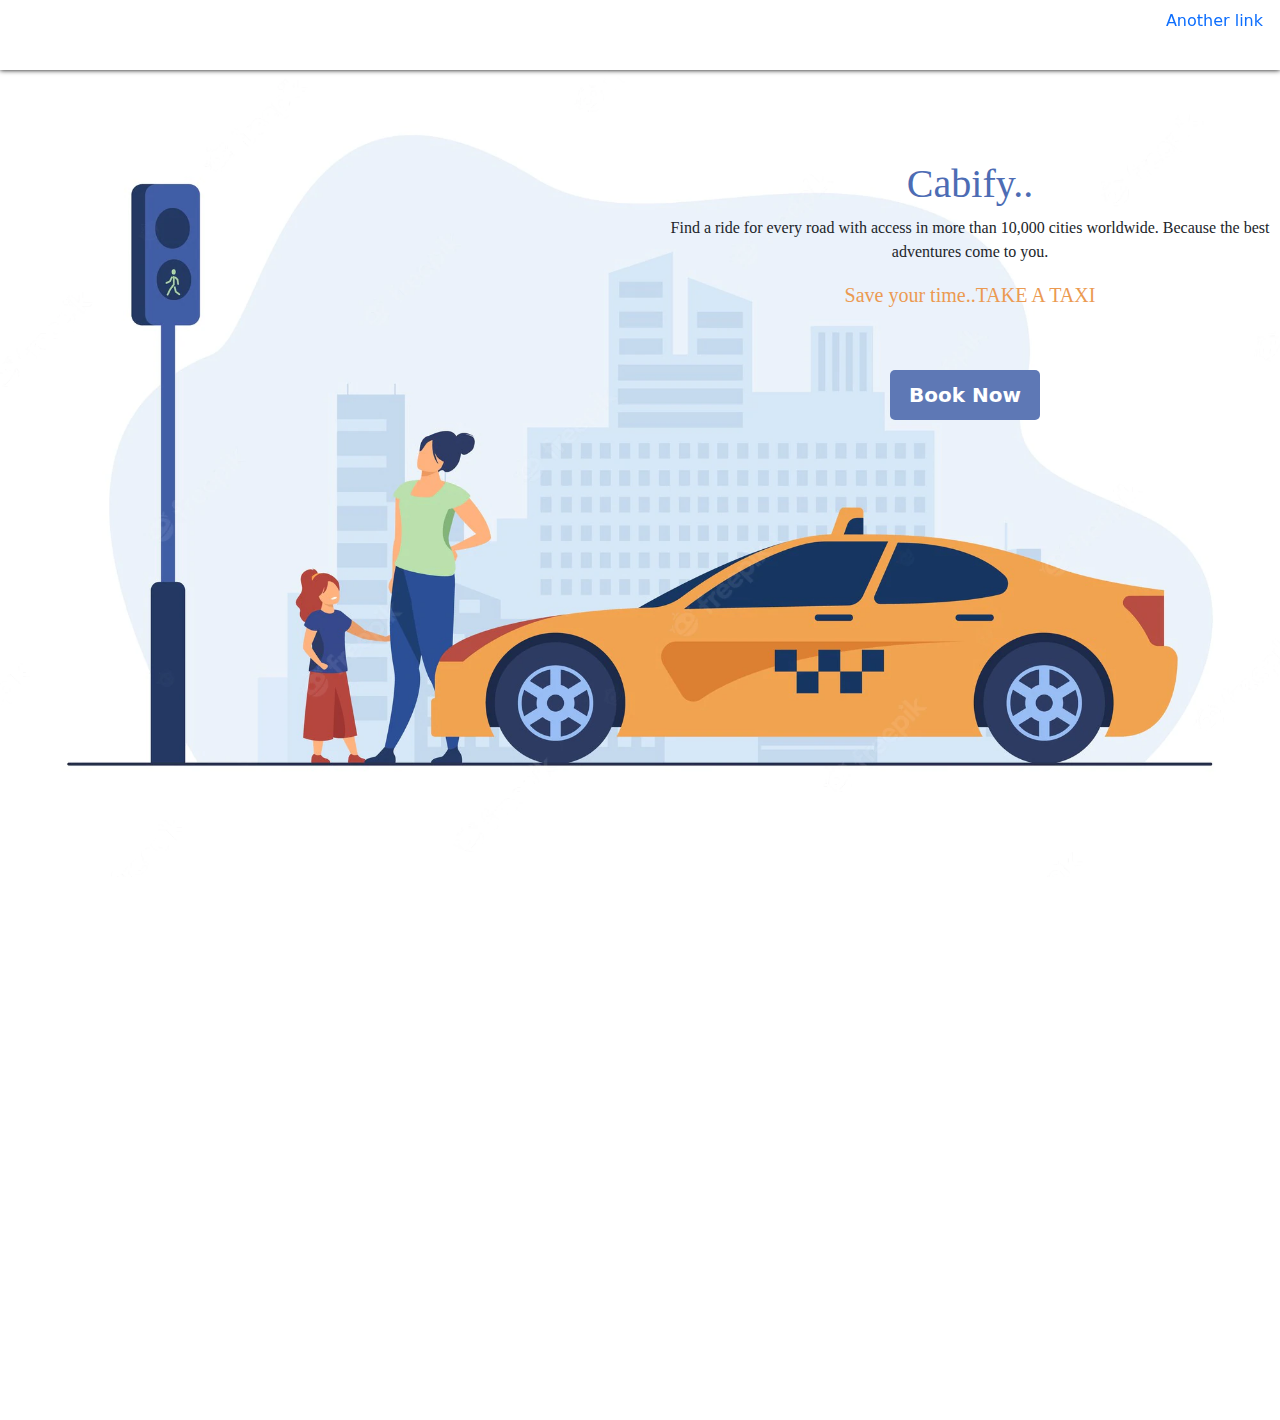
<file: assessment/home.html>
<!DOCTYPE html>
<html lang="en">
<head>
    <meta charset="UTF-8">
    <meta http-equiv="X-UA-Compatible" content="IE=edge">
    <meta name="viewport" content="width=device-width, initial-scale=1.0">
    <!-- Bootstrap CSS v5.2.1 -->
    <link href="https://cdn.jsdelivr.net/npm/bootstrap@5.2.1/dist/css/bootstrap.min.css" rel="stylesheet" crossorigin="anonymous">
    <title>navbar</title>
    <style>
        body{
            margin: 0;
        }
        header{
            height: 70px;
            box-shadow: 0 0 5px black;
            position: sticky;
            top: 0;
            width: 100%;
            backdrop-filter: blur(10px);
        }
        .nav{
            border: none;
            float: right;
        }
        main{
            min-height: 150vh;
            background-image:url('image/1f.jpg') ;
            background-attachment: fixed;
            background-size:contain;
            background-repeat: no-repeat;
            background-position:left;
           

        }
        .textcontent{
            width:700px;
            height: 500px;
            border: 10px;
           text-align: center;
            float: right;
            font-family: cursive;
            padding-top: 90px;
            padding-left: 80px;
     
        }
        input[type=button]{
           
           background-color: #5e78b5;
        height: 50px;
        width:150px;
        color: white;
        border: none;
        border-radius: 5px;
           margin-top: -200px;
           margin-left: 500px;
          margin-right: 240px;
           float: right;
           
          
        }

    </style>
</head>
<body>
    <header>
        <!-- Nav tabs -->
        <ul class="nav nav-tabs" id="navId" role="tablist">
          
     
            <li class="nav-item" role="presentation">
                <a href="#tab5Id" class="nav-link" data-bs-toggle="tab">Another link</a>
            </li>
          
        </ul>
        
        <!-- Tab panes -->
        <div class="tab-content" id="myTabContent">
            <div class="tab-pane fade show active" id="tab1Id" role="tabpanel"></div>
            <div class="tab-pane fade" id="tab2Id" role="tabpanel"></div>
            <div class="tab-pane fade" id="tab3Id" role="tabpanel"></div>
            <div class="tab-pane fade" id="tab4Id" role="tabpanel"></div>
            <div class="tab-pane fade" id="tab5Id" role="tabpanel"></div>
        </div>
        
       
        <script>
            var triggerEl = document.querySelector('#navId a')
            bootstrap.Tab.getInstance(triggerEl).show() // Select tab by name
        </script>
        
    </header>
    <main>
        <div class="columns">
            <div class="column">
                <div class="col1">
                </div>
            </div>
            <div class="column">
                <div class="col2">
                  
                    
                    <div class="textcontent">
                        <H1 style="color:#4d6cb4;">Cabify..</H1>
                        <P>Find a ride for every road with access in more than 10,000 cities worldwide. Because the best adventures come to you.</P>
                        <p style="font-size:20px;color:#eb9a51 ;">Save your time..TAKE A TAXI</p>
                     </div>
                        
                 <div class="left-btn">
                    <a href="index.html" style="text-decoration: none;color: white; font-size: 20px;"><input type="button" value="Book Now" style="font-weight: bold;"></a>
                    </div>
                    
                </div>
            </div>
        </div>  


    
        </div>
    </main>
</body>
</html>
</file>
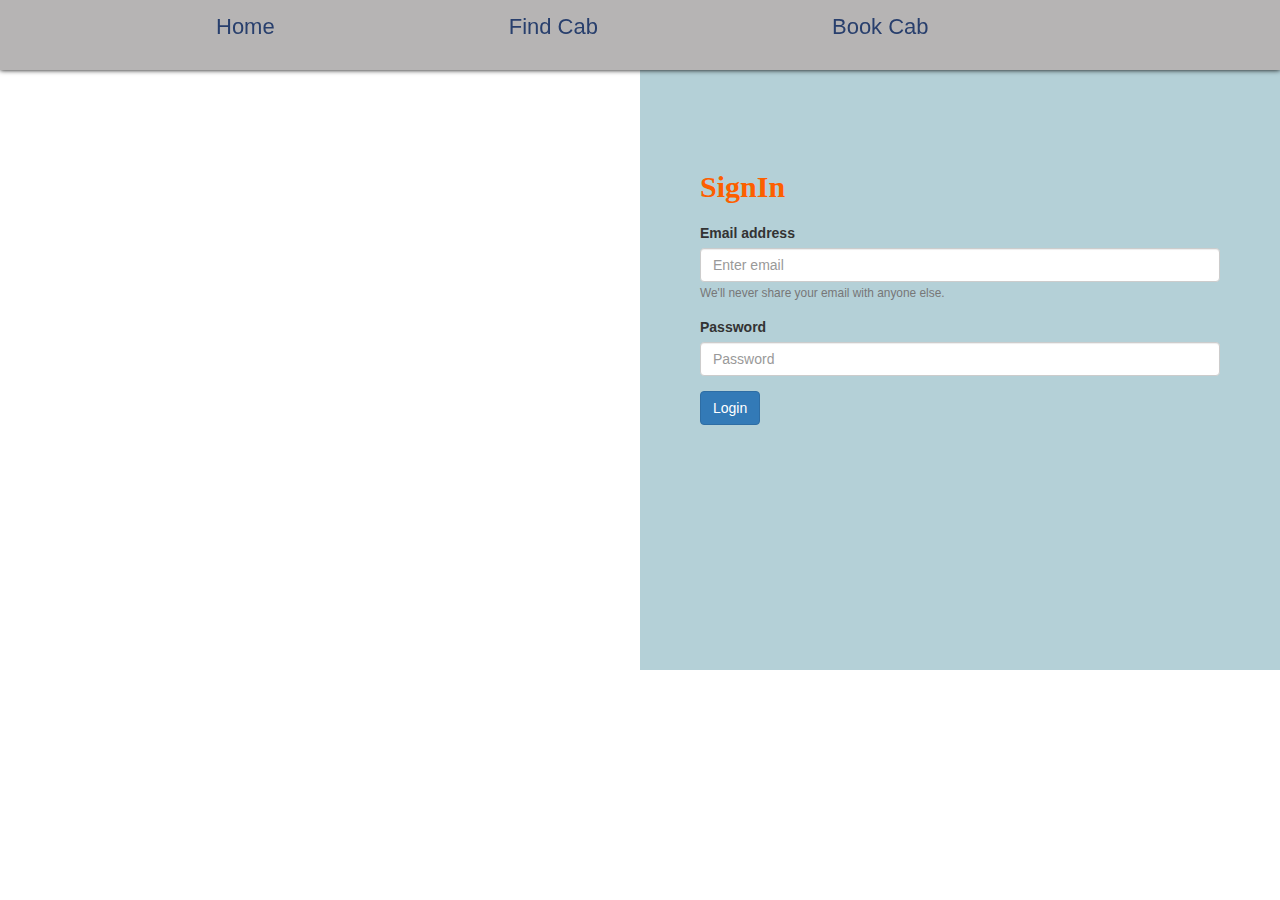
<file: assessment/login.html>
<!DOCTYPE html>
<head>
    <title>Login</title>
    <link rel="stylesheet" href="https://maxcdn.bootstrapcdn.com/bootstrap/3.4.1/css/bootstrap.min.css">
    <script src="https://ajax.googleapis.com/ajax/libs/jquery/3.6.0/jquery.min.js"></script>
    <script src="https://maxcdn.bootstrapcdn.com/bootstrap/3.4.1/js/bootstrap.min.js"></script>
    <link rel="stylesheet" href="./css/style.css" type="text/css">
    <style>
   /* button{
        transition-duration: 0.5s;
        box-shadow: 5px 5px 15px #686868;
    }
    button:hover{
        background-color: hsl(210, 100%, 40%);
        box-shadow: -5px 5px 15px #686868;
    } */
    header{
            height: 70px;
            box-shadow: 0 0 5px black;
            position: sticky;
            top: 0;
            width: 100%;
            backdrop-filter: blur(10px);
            background-color: rgb(156 154 154 / 74%);
        }
        .nav{
            border: none;
            float:left;
        }
        .nav-item a{
            text-decoration: none;
            color: #283f6d;
            font-size: 22px;
            margin-left: 200px;
        }
</style>
</head>
<body>
    <!--navbar-->
<header>
    <!-- Nav tabs -->
    <ul class="nav nav-tabs" id="navId" role="tablist">
      
        <li class="nav-item" role="presentation">
            <a href="home.html" class="nav-link" data-bs-toggle="tab">Home</a>
        </li>
        <li class="nav-item" role="presentation">
            <a href="index.html" class="nav-link" data-bs-toggle="tab">Find Cab</a>
        </li>
        <li class="nav-item" role="presentation">
            <a href="booking.html" class="nav-link" data-bs-toggle="tab" style="text-align:left">Book Cab</a>
        </li>
      
    </ul>
    
    <!-- Tab panes -->
    <div class="tab-content" id="myTabContent">
        <div class="tab-pane fade show active" id="tab1Id" role="tabpanel"></div>
        <div class="tab-pane fade" id="tab2Id" role="tabpanel"></div>
        <div class="tab-pane fade" id="tab3Id" role="tabpanel"></div>
        <div class="tab-pane fade" id="tab4Id" role="tabpanel"></div>
        <div class="tab-pane fade" id="tab5Id" role="tabpanel"></div>
    </div>
    
   
    <script>
        var triggerEl = document.querySelector('#navId a')
        bootstrap.Tab.getInstance(triggerEl).show() // Select tab by name
    </script>
    
</header>


    <div class="columns">
        <div class="column">
            <div class="col1">
            </div>
        </div>
        <div class="column">
            <div class="col2">
                <h1 style="font-size: 30px; font-weight: bolder;">SignIn</h1><br>
                <form name="loginform" id="loginform" onsubmit="validate(event)">
                    <div class="form-group">
                    <label for="email">Email address</label>
                    <input type="email" class="form-control" id="email" minlength="5" maxlength="50" aria-describedby="emailHelp" placeholder="Enter email" required>
                    <small id="emailHelp" class="form-text text-muted">We'll never share your email with anyone else.</small>
                    </div>
                    <div  class="form-group">
                    <label for="password">Password</label>
                    <input type="password" class="form-control" id="password" placeholder="Password">
                    </div>
                   
                    <div class="d-grid mt-4">
                        <button class="btn btn-primary shadow" id="btn-login">Login</button>
                    </div>
                </form>
            </div>
        </div>
    </div>
    <script src="https://cdn.jsdelivr.net/npm/@popperjs/core@2.11.6/dist/umd/popper.min.js" crossorigin="anonymous">
    </script>

<script src="https://cdn.jsdelivr.net/npm/bootstrap@5.2.1/dist/js/bootstrap.min.js" crossorigin="anonymous">
    </script>

<script>
    var email = document.forms['loginform']['email'];
    var password = document.forms['loginform']['password'];
    var cpassword = document.forms['loginform']['cpassword'];
    var btn = document.getElementById('btn-login');

    function validate(e){
        e.preventDefault();
    }

    document.querySelectorAll('#loginform input').forEach(e=>{
        e.addEventListener('keyup', function(event){
            var isValid = true;
            if(!email.validity.valid || !password.validity.valid){
                isValid = false;
            }

            if(password.value != cpassword.value){
                isValid = false;
                console.log('invalid password')
            }

            if(!isValid){
                btn.setAttribute('disabled', true)
            }
            else{
                btn.removeAttribute('disabled');
            }
        })
    });
    
</script>


</body>
</html>
</file>
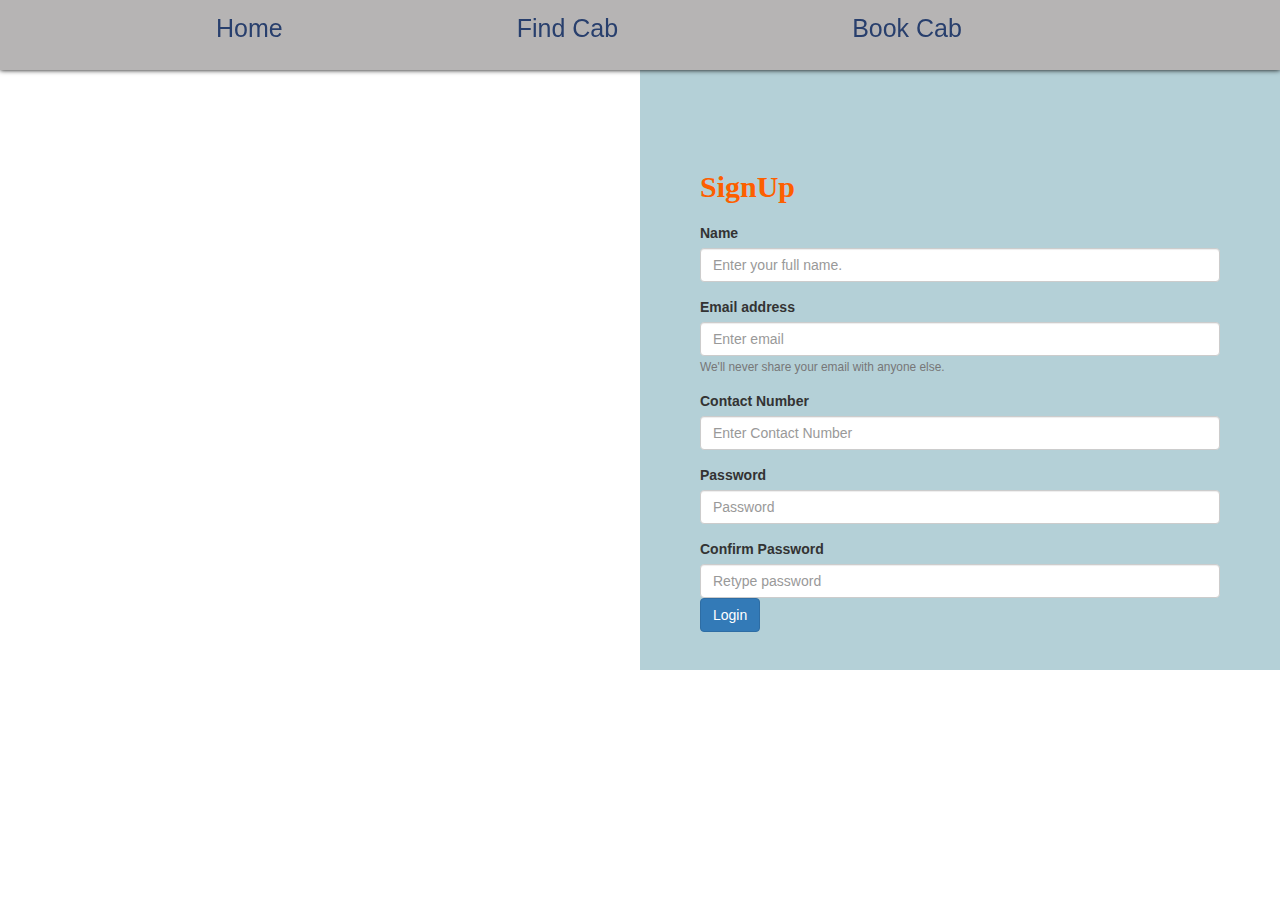
<file: assessment/reg.html>
<!DOCTYPE html>
<head>
    <title>Registration</title>
  
<link rel="stylesheet" href="https://maxcdn.bootstrapcdn.com/bootstrap/3.4.1/css/bootstrap.min.css">
<script src="https://ajax.googleapis.com/ajax/libs/jquery/3.6.0/jquery.min.js"></script>
<script src="https://maxcdn.bootstrapcdn.com/bootstrap/3.4.1/js/bootstrap.min.js"></script>
<link rel="stylesheet" href="./css/style.css" type="text/css">
<style>
   /* button{
        transition-duration: 0.5s;
        box-shadow: 5px 5px 15px #686868;
    }
    button:hover{
        background-color: hsl(210, 100%, 40%);
        box-shadow: -5px 5px 15px #686868;
    } */
    header{
            height: 70px;
            box-shadow: 0 0 5px black;
            position: sticky;
            top: 0;
            width: 100%;
            backdrop-filter: blur(10px);
            background-color: rgb(156 154 154 / 74%);
        }
        .nav{
            border: none;
            float:left;
        }
        .nav-item a{
            text-decoration: none;
            color: #283f6d;
            font-size: 25px;
            margin-left: 200px;
        }
</style>
</head>
<body>
<!--navbar-->
<header>
    <!-- Nav tabs -->
    <ul class="nav nav-tabs" id="navId" role="tablist">
      
 
        <li class="nav-item" role="presentation">
            <a href="home.html" class="nav-link" data-bs-toggle="tab">Home</a>
        </li>
        <li class="nav-item" role="presentation">
            <a href="index.html" class="nav-link" data-bs-toggle="tab">Find Cab</a>
        </li>
        <li class="nav-item" role="presentation">
            <a href="booking.html" class="nav-link" data-bs-toggle="tab" style="text-align:left">Book Cab</a>
        </li>
      
    </ul>
    
    <!-- Tab panes -->
    <div class="tab-content" id="myTabContent">
        <div class="tab-pane fade show active" id="tab1Id" role="tabpanel"></div>
        <div class="tab-pane fade" id="tab2Id" role="tabpanel"></div>
        <div class="tab-pane fade" id="tab3Id" role="tabpanel"></div>
        <div class="tab-pane fade" id="tab4Id" role="tabpanel"></div>
        <div class="tab-pane fade" id="tab5Id" role="tabpanel"></div>
    </div>
    
   
    <script>
        var triggerEl = document.querySelector('#navId a')
        bootstrap.Tab.getInstance(triggerEl).show() // Select tab by name
    </script>
    
</header>




    <!--navbar ends-->
    <div class="columns">
        <div class="column">
            <div class="col1">
            </div>
        </div>
        <div class="column">
            <div class="col2">
                <h1 style="font-size: 30px; font-weight: bolder;">SignUp</h1><br>

                <form name="loginform" action="login.html" id="loginform">
                    <div class="form-group">
                        <label for="name">Name</label>
                        <input type="text" class="form-control" id="name" placeholder="Enter your full name." required>
                        
                        </div>
                        <div class="form-group">
                            <label for="email">Email address</label>
                            <input type="email" class="form-control" id="email" minlength="5" maxlength="50" aria-describedby="emailHelp" placeholder="Enter email" required>
                            <small id="emailHelp" class="form-text text-muted">We'll never share your email with anyone else.</small>
                        </div>
                        <div  class="form-group">
                            <label for="phn">Contact Number</label>
                            <input type="phn" class="form-control" id="phn" placeholder="Enter Contact Number">
                        </div>
                        <div  class="form-group">
                            <label for="password">Password</label>
                            <input type="password" class="form-control" id="password" placeholder="Password">
                        </div>
                        <div>
                            <label for="cpassword">Confirm Password</label>
                            <input type="password" name="cpassword" class="form-control"  minlength="8" maxlength="25" placeholder="Retype password" required>
                        </div>
                        <div class="d-grid mt-4">
                            <button class="btn btn-primary shadow" id="btn-login" >Login</button>
                        </div>
                </form>
            </div>
        </div>
    </div>


    <script src="https://cdn.jsdelivr.net/npm/@popperjs/core@2.11.6/dist/umd/popper.min.js" crossorigin="anonymous">
    </script>

<script src="https://cdn.jsdelivr.net/npm/bootstrap@5.2.1/dist/js/bootstrap.min.js" crossorigin="anonymous">
    </script>

<script>
    var email = document.forms['loginform']['email'];
    var password = document.forms['loginform']['password'];
    var cpassword = document.forms['loginform']['cpassword'];
    var btn = document.getElementById('btn-login');

  //  function validate(e){
   //     e.preventDefault();
        
    //}

    document.querySelectorAll('#loginform input').forEach(e=>{
        e.addEventListener('keyup', function(event){
            var isValid = true;
            if(!email.validity.valid || !password.validity.valid){
                isValid = false;
            }

            if(password.value != cpassword.value){
                isValid = false;
                console.log('invalid password')
            }

            if(!isValid){
                btn.setAttribute('disabled', true)
            }
            else{
                btn.removeAttribute('disabled');
            }
          
//email and phn validation


            // --------------
        })
    });
    
</script>
</body>
</html>
</file>
<file: assessment/css/style.css>
* {
    box-sizing: border-box;
  }
  
  body {
    font-family: Arial, Helvetica, sans-serif;
  }
  
  /* Style the header 
  header {
    background-color: #666;
    padding: 30px;
    text-align: center;
    font-size: 35px;
    color: white;
  }
  */

  article {
    float:inline-start;
    padding: 20px;
    width: 100%;
    background-color: #f1f1f1;
    height: 400px; 

  }
  footer {
    background-color: #777;
    padding: 30px;
    text-align: center;
    color: white;
    position:fixed;
    width: 100vw;
    bottom:0;
  }
  
  h1 {
    font-family: "Caveat", cursive;
    font-size: 2.5rem;
    color: #fd5f00;
    margin: 0;
    padding-top: -10px;
  }
  
  .flex-container {
    display: flex;
    background-color: #b4d0d7;
    text-decoration: none;
    /*background: url("https://www.citypng.com/public/uploads/preview/hd-taxi-cab-pattern-checker-border-png-11663603730gwk4e1nius.png");*/
    justify-content: center;
  }
  
  .flex-container > div {
    background-color: #e8f2f0;
    color: black;
    text-decoration: none;
    width: 100px;
    margin: 10px;
    text-align: center;
    line-height: 45px;
    font-size: 25px;
  }

  /*Bootstrap login page*/
  .columns {
    display: flex;
    flex-direction: row;
    flex-wrap: wrap;
    width: 100%;
  }
  .column {
    flex: 50%;
    justify-content:space-between;
    
  }
  .col1{
    height: 600px;
    background-image: url("https://cdn.dribbble.com/users/1352325/screenshots/5059901/car_animation_final.gif");
    background-position:center;
    background-repeat:no-repeat;
    background-size: cover;
  }
  .col2{
    background-color: #b4d0d7;
    height: 600px;
    
    /*margin-left: 20px;*/
    padding-top: 100px;
    padding-left: 60px;
    padding-right: 60px;
  }

  /*booking page starts*/
  .gradient-custom {
    /* fallback for old browsers 
    background: #f093fb;*/
    
    /* Chrome 10-25, Safari 5.1-6 
    background: -webkit-linear-gradient(to bottom right, rgba(240, 147, 251, 1), rgba(245, 87, 108, 1)); */
    
    /* W3C, IE 10+/ Edge, Firefox 16+, Chrome 26+, Opera 12+, Safari 7+ 
    background: linear-gradient(to bottom right, rgba(240, 147, 251, 1), rgba(245, 87, 108, 1))
    }*/
    
    .card-registration .select-input.form-control[readonly]:not([disabled]) {
    font-size: 1rem;
    line-height: 2.15;
    padding-left: .75em;
    padding-right: .75em;
    }
    .card-registration .select-arrow {
    top: 13px;
    }
   /*booking page ends*/
</file>
